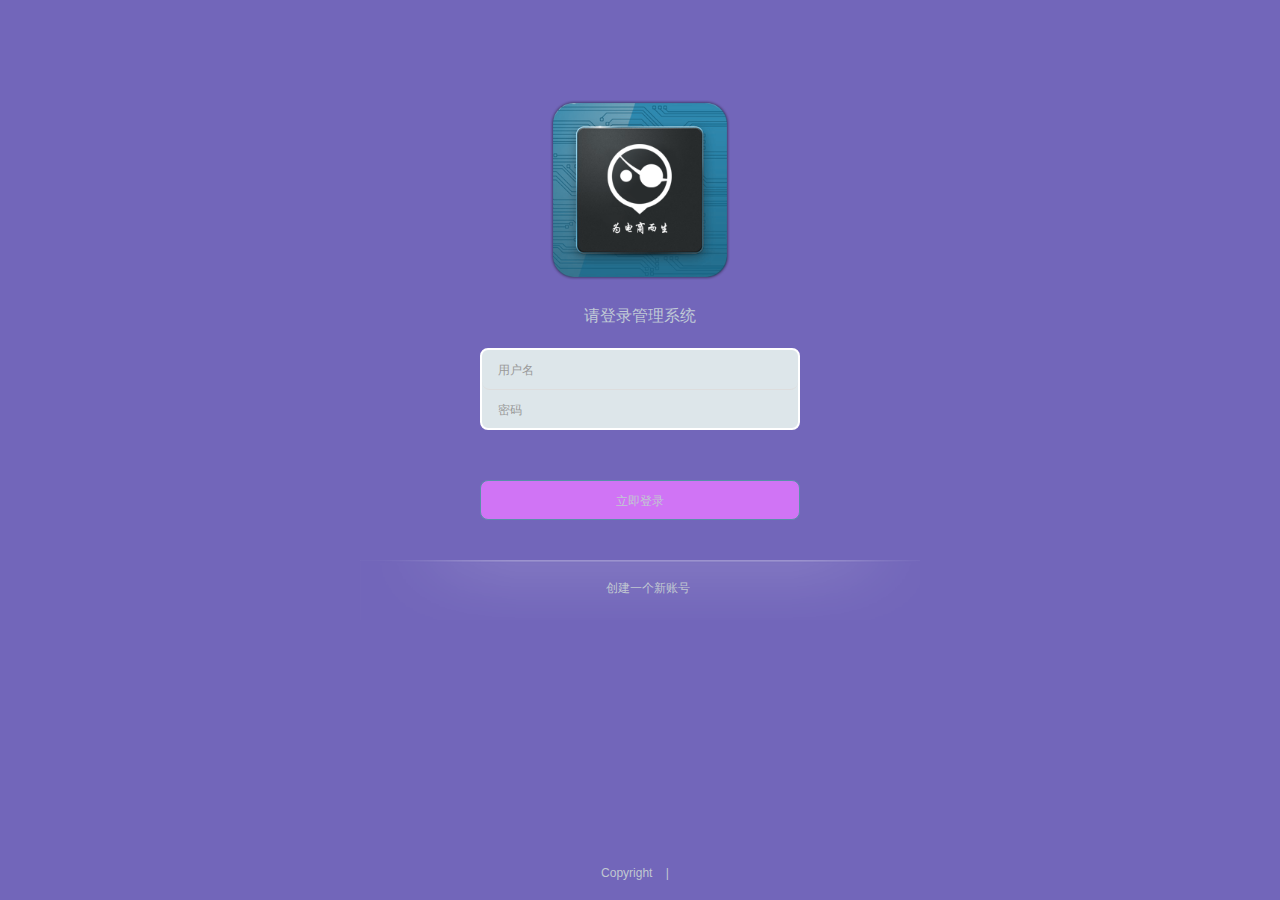
<file: src/main/webapp/WEB-INF/test/login.html>
<!doctype html>
<html>
	<head>
		<meta http-equiv="Content-Type" content="text/html; charset=utf-8">
		<meta http-equiv="X-UA-Compatible" content="IE=Edge,chrome=1">
		<title>学生信息管理系统</title>
		<meta name="keywords" content="学生信息管理系统" />
		<meta name="description" content="学生信息管理系统" />
		<link href="Css/layout.css" rel="stylesheet" type="text/css">
		<link href="Css/login.css" rel="stylesheet" type="text/css">
		<script type="text/javascript" src="Js/jquery-1.7.2.min.js"></script>
		<script type="text/javascript" src="Js/js.js"></script>
	</head>
	<style>
		.ibar {display: none;}
	</style>
	<body class="login-bg">
		<div class="main ">
			<!--登录-->
			<div class="login-dom login-max">
				<div class="logo text-center">
					<a href="#">
					<img src="Images/logo.png" width="180px" height="180px">
					</a>
				</div>
				<div class="login container " id="login">
					<p class="text-big text-center logo-color">
						请登录管理系统
					</p>
					<!-- <p class=" text-center margin-small-top logo-color text-small">
						控制台 | 云平台 | 论坛 | 云市场
					</p> -->
					<form class="login-form" action="index.html" method="post" autocomplete="off">
						<div class="login-box border text-small" id="box">
							<div class="name border-bottom">
								<input type="text" placeholder="用户名" id="username" name="username" datatype="*" nullmsg="请填写帐号信息">
							</div>
							<div class="pwd">
								<input type="password" placeholder="密码" datatype="*" id="password" name="password" nullmsg="请填写帐号密码">
							</div>
						</div>
						<input type="hidden" name="formhash" value="5abb5d21"/>
						<input type="submit" class="btn text-center login-btn" value="立即登录">
					</form>
					<div class="forget">
						<a href="register.html" class="forget-new text-small fr" id="forget-new">创建一个新账号</a>
					</div>
				</div>
			</div>

			<div class="footer text-center text-small ie">
				Copyright
				<span class="margin-left margin-right">|</span>
				<script src="#" language="JavaScript"></script>
			</div>
			<div class="popupDom">
				<div class="popup text-default">
				</div>
			</div>
		</div>
	</body>
	<script type="text/javascript" src="Js/Validform_v5.3.2_min.js"></script>
	<script type="text/javascript">
		function popup_msg(msg) {
			$(".popup").html("" + msg + "");
			$(".popupDom").animate({
				"top": "0px"
			}, 400);
			setTimeout(function() {
				$(".popupDom").animate({
					"top": "-40px"
				}, 400);
			}, 2000);
		}

		/*动画（注册）*/
		$(document).ready(function(e) {
			// $("input[name=username]").focus();
			// $('.login-form').Validform({
			// 	ajaxPost: true,
			// 	tiptype: function(msg) {
			// 		if (msg) popup_msg('' + msg + '');
			// 	},
			// 	callback: function(ret) {
			// 		popup_msg('' + ret.info + '');
			// 		if (ret.status == 1) {
			// 			if (ret.uc_user_synlogin) {
			// 				$("body").append(ret.uc_user_synlogin);
			// 			}
			// 			setTimeout("window.location='" + ret.url + "'", 2000);
			// 		}
			// 	}
			// })

		});
	</script>

</html>
</file>
<file: src/main/webapp/WEB-INF/test/Css/layout.css>
/***样式初始化***/
html{margin:0;padding:0;border:0;-webkit-text-size-adjust:100%;-ms-text-size-adjust:100%;-webkit-tap-highlight-color:rgba(0, 0, 0, 0);}
body, div, span, object, iframe, h1, h2, h3, h4, h5, h6, p, blockquote, pre, a, abbr, acronym, address, code, del, dfn, em, q, dl, dt, dd, ol, ul, li, input, fieldset, form, legend, caption, tbody, tfoot, thead, article, aside, dialog, figure, footer, header, hgroup, nav, section{margin:0;padding:0;border:0;font-size:14px;font:inherit;vertical-align:baseline;}
article, aside, details, figcaption, figure, dialog, footer, header, hgroup, menu, nav, section{display:block;}
body{font-size:12px;color:#000;background:#fff;font-family:"Microsoft YaHei","simsun","Helvetica Neue", Arial, Helvetica, sans-serif;}
img{border:0;}
::-webkit-input-placeholder{color:#999;}
:-moz-placeholder{color:#999;}
::-moz-placeholder{color:#999;}
:-ms-input-placeholder{color:#ccc;}
*{-webkit-box-sizing:border-box;-moz-box-sizing:border-box;box-sizing:border-box;}
*:before,*:after{-webkit-box-sizing:border-box;-moz-box-sizing:border-box;box-sizing:border-box;}
button::-moz-focus-inner,input::-moz-focus-inner{padding:0;border:0;}
textarea{overflow:auto;}
/*a{text-decoration: none;}*/
b,strong{font-weight: bold;}
input:focus,textarea:focus,button:focus,select:focus{outline:none;}
input::-ms-clear{display:none;}
button[disabled],html input[disabled]{cursor:default;}
table{border-collapse:collapse;border-spacing:0;}
/*清除浮动*/
.clearfix:after { visibility:hidden; display:block; font-size:0; content:" "; clear:both; height:0; }
.clear { clear:both; }
/***样式初始化 END***/
/***float***/
.fl { float: left !important; }
.fr { float: right !important; }
/***动画过渡时间***/
.transition-0-3s{transition: all 0.3s;}
.transition-0-5s{transition: all 0.5s;}
.transition-0-8s{transition: all 0.8s;}
.transition-1-0s{transition: all 1s;}
.transition-1-5s{transition: all 1.5s;}
.transition-2-0s{transition: all 2s;}
.no-transition{transition:none !important;}
/***文本类容***/
/*标题*/
h1,.h1{font-size:28px;}
h2,.h2{font-size:24px;}
h3,.h3{font-size:18px;}
h4,.h4{font-size:16px;}
h5,.h5{font-size:14px;}
h6,.h6{font-size:12px;}
h1 small,.h1 small,h2 small,.h2 small,h3 small,.h3 small{font-size:60%;filter:alpha(opacity=60);opacity:.6;}
h4 small,.h4 small,h5 small,.h5 small,h6 small,.h6 small{font-size:12px;filter:alpha(opacity=60);opacity:.6;}
/*自定义链接颜色(可自由更换)*/
a{color:#333;text-decoration:none;} /*链接-颜色*/
a:hover{color:#098cba;} /*链接-悬浮颜色*/
.text-underline:hover {text-decoration:underline;}
/*段落*/
p,.p{line-height:25px;}
.text-indent,.text-indent p,.text-indent div{text-indent:2em;}
/*粗体*/
.strong{font-weight:bold;}
.text-normal{font-weight:normal;}
/*对齐*/
.text-left{text-align:left !important;}
.text-center{text-align:center !important;}
.text-right{text-align:right !important;}
.text-justify{text-align:justify !important;}
/*文本省略*/
.text-ellipsis{overflow:hidden;text-overflow:ellipsis;white-space:nowrap;}
.no-ellipsis{overflow:auto;text-overflow:initial;white-space:normal;}
/***input***/
.input{font-size:14px;padding:6px;border:solid 1px #ccc;width:100%;height:34px;line-height:20px;display:block;background-color: #fff; -webkit-appearance:none;/*transition:all 1s;*/}
.input:focus,.input-focus{border-color:#40b2da;background-color:#f5f8fd;/*transition:all 0.3s*/}
.input:hover,.input-hover{border-color:#40b2da;}
.input-error,.input-error:hover{border-color:#d93600;}
.input-error:focus{border-color:#d93600;background-color:#fff;}
.input-disabled, .input-disabled:hover, .input[disabled], .input[disabled]:hover {border-color:#999;background-color: #eee;}
.input-readonly, .input[readonly], .input[readonly]:hover { border-color: #ccc; background-color: #fff; }
/***Button***/
.button {display:inline-block;padding: 6px 20px;border: 1px solid #ddd;border-radius: 3px;color: #3a3a3a;font-size:12px; line-height: 22px; text-align: center; background:transparent; /*transition: all 0.3s;*/ cursor: pointer; }
.button-full{display:block;width:100%;}
.button:hover{background:#f1f1f1;}
.button.bg-black,.button.bg-dark-grey,.button.bg-main,.button.bg-dot,.button.bg-gray,.button.bg-light-gray,.button.bg-sub,.button.bg-mix,.button.bg-pink,.button.bg-red,.button.bg-orange,.button.bg-blue,.button.bg-green {color:#fff;border:0;}
.button.bg-black:hover{background:#222;}
.button.bg-dark-grey:hover{background:#444;}
.button.bg-main:hover{background:#098cba;}
.button.bg-dot:hover{background:#d93600;}
.button.bg-gray:hover{background:#aaa;}
.button.bg-light-gray:hover{background:#aaa;}
.button.bg-sub:hover{background:#40b2da;}
.button.bg-mix:hover{background:#ff5a00;}
.button.bg-white:hover{background:#f1f1f1;}
.button.bg-gray-white:hover{background:#fff;}
.button.bg-pink:hover{background: #e13538;}
.button.bg-red:hover{background: #d10;}
.button.bg-orange:hover{background: #f60;}
.button.bg-blue:hover{background: #0ae;}
.button.bg-green:hover{background: green;}
.button.border-gray:hover,.button.border-main:hover,.button.border-dot:hover,.button.border-mix:hover,.button.border-sub:hover,.button.border-black:hover{color:#fff;}
.button.border-gray-white:hover{background: #eee;}
.button.border-light-gray:hover{background:#ccc;}
.button.border-gray:hover{background:#999;}
.button.border-black:hover{background:#000;}
.button.border-main:hover{background:#40b2da;}
.button.border-sub:hover{background:#098cba;}
.button.border-mix:hover{background: #d93600;}
.button.border-dot:hover{background: #ff5a00;}
/***select***/
.select{width:100%;height:26px;border:1px solid #ccc;}
.select:focus,.select:hover{border-color:#40b2da;}
/***textarea***/
.textarea{border:1px solid #ccc;resize: none;}
.textarea:hover{border-color:#40b2da;}
.textarea:focus{border-color:#40b2da;background-color:#f5f8fd;}
/***margin***/
/***border***/
.border{border:solid 1px #ddd;}
.border-top{border-top:solid 1px #ddd;}
.border-right{border-right:solid 1px #ddd;}
.border-bottom{border-bottom:solid 1px #ddd;}
.border-left{border-left:solid 1px #ddd;}
.border-top-bottom{border-top:solid 1px #ddd;border-bottom:solid 1px #ddd;}
.border-left-right{border-left:solid 1px #ddd;border-right:solid 1px #ddd;}
/*边框样式*/
.border-dashed{border-style:dashed;}
.border-dotted{border-style:dotted;}
.border-double{border-style:double;}
.border-inset{border-style:inset;}
.border-outset{border-style:outset;}
/*边框大小*/
.border-large{border-width:10px;}
.border-big{border-width:5px;}
.border-middle{border-width:3px;}
.border-small{border-width:2px;}
.border-none{border: none !important;}
/*边框颜色*/
.border-gray-white { border-color: #eee; }
.border-light-gray { border-color:#ccc; }
.border-gray { border-color:#999; }
.border-main { border-color:#40b2da; }
.border-sub{border-color:#098cba;}
.border-mix{border-color: #d93600;}
.border-dot{border-color: #ff5a00;}
.border-white{border-color: #fff;}
.border-black{border-color: #000;}
/***border radius***/
.radius-none{border-radius:0;}
.radius-small{border-radius:2px;}
.radius{border-radius:4px;}
.radius-big{border-radius:6px;}
.radius-rounded{border-radius:2em;}
.radius-circle{border-radius:50%;}
/***boxshadow***/
.box-shadow{box-shadow: 0 3px 5px #ccc;}
/***background***/
.bg{ background: #eee; }
.bg-gray{background: #999;}
.bg-dark-grey{background: #3a3a3a;}
.bg-black{background: #000;}
.bg-white{background: #fff;}
.bg-gray-white{background: #f7f7f7;}
.bg-main{background: #40b2da;}
.bg-sub{background: #098cba;}
.bg-mix{background: #d93600;}
.bg-dot{background: #ff5a00;}
.bg-pink{background: #e13538;}
.bg-red{background: #d10;}
.bg-orange{background: #f60;}
.bg-blue{background: #0ae;}
.bg-green{background: green;}
.bg-inverse,.bg-inverse a{color: #fff;}
.bg-none{background:none !important;}
/*内边距,全,上,下,左,右*/
.padding-large{padding:30px;}
.padding-large-top{padding-top:30px;}
.padding-large-right{padding-right:30px;}
.padding-large-bottom{padding-bottom:30px;}
.padding-large-left{padding-left:30px;}

.padding-big{padding:20px;}
.padding-big-top{padding-top:20px;}
.padding-big-right{padding-right:20px;}
.padding-big-bottom{padding-bottom:20px;}
.padding-big-left{padding-left:20px;}

.padding{padding:10px;}
.padding-tb{padding:10px 0;}
.padding-lr{padding:0 10px;}
.padding-top{padding-top:10px;}
.padding-right{padding-right:10px;}
.padding-bottom{padding-bottom:10px;}
.padding-left{padding-left:10px;}

.padding-small{padding:5px;}
.padding-small-top{padding-top:5px;}
.padding-small-right{padding-right:5px;}
.padding-small-bottom{padding-bottom:5px;}
.padding-small-left{padding-left:5px;}

.padding-little{padding:2px;}
.padding-little-top{padding-top:2px;}
.padding-little-right{padding-right:2px;}
.padding-little-bottom{padding-bottom:2px;}
.padding-little-left{padding-left:2px;}

.padding-none{padding:0 !important;}
/*外边距,全,上,下,左,右*/
.margin-large{margin:30px;}
.margin-large-top{margin-top:30px;}
.margin-large-right{margin-right:30px;}
.margin-large-bottom{margin-bottom:30px;}
.margin-large-left{margin-left:30px;}

.margin-big{margin:20px;}
.margin-big-top{margin-top:20px;}
/* .margin-big-right{margin-right:20px;} */
.margin-big-bottom{margin-bottom:20px;}
.margin-big-left{margin-left:20px;}

.margin{margin:10px !important;clear:both;}
.margin-tb{margin:10px 0;}
.margin-lr{margin:0 10px;}
.margin-top{margin-top:10px;}
.margin-right{margin-right:10px;}
.margin-bottom{margin-bottom:10px;}
.margin-left{margin-left:10px;}

.margin-around{margin: 0 10px;}

.margin-small{margin:5px;}
.margin-small-top{margin-top:5px;}
.margin-small-right{margin-right:5px;}
.margin-small-bottom{margin-bottom:5px;}
.margin-small-left{margin-left:5px;}

.margin-little{margin:2px;}
.margin-little-top{margin-top:2px;}
.margin-little-right{margin-right:2px;}
.margin-little-bottom{margin-bottom:2px;}
.margin-little-left{margin-left:2px;}

.margin-none{margin:0 !important;}
/*无序有序列表*/
ul{list-style:none;}
ol{padding-left: 24px;}
.list-cn{list-style-type:cjk-ideographic;}
.list-alpha{list-style-type:upper-alpha;}
.list-unstyle{list-style:none;padding-left:0;}
.list-unstyle ul{list-style:disc;}
.list-inline li{display:inline-block;padding:0 10px;width:auto;}
/***布局***/
.layout{width: 100%;}
.container{margin: 0 auto;width: 1200px;}
/*宽度比例*/
.w10 { width: 10%; }
.w20 { width: 20%; }
.w30 { width: 30%; }
.w40 { width: 40%; }
.w50 { width: 50%; }
.w60 { width: 60%; }
.w70 { width: 70%; }
.w80 { width: 80%; }
.w90 { width: 90%; }
.w5 { width: 5%; }
.w15 { width: 15%; }
.w25 { width: 25%; }
.w35 { width: 35%; }
.w33 { width: 33.333%; }
.w45 { width: 45%; }
.w55 { width: 55%; }
.w65 { width: 65%; }
.w75 { width: 75%; }
.w85 { width: 85%; }
.w95 { width: 95%; }
/*HR*/
.hr-gray { width: 100%; border-top: 1px solid #d6d6d6; border-bottom: 1px solid #fff; }
.hr-black { width: 100%; border-top: 1px solid #171717; border-bottom: 1px solid #707070; }
.hr-blue { width: 100%; border-top: 1px solid #2969a6; border-bottom: 1px solid #488bcb; }
/*spacer*/
.spacer-gray { border-left: 1px solid #d6d6d6; border-right: 1px solid #fff; }
/***隐藏与显示***/
.show{display:block !important;}
.hidden{display:none !important;}
.visible-hidden { visibility: hidden; }
.over-initial{overflow: initial !important;}
.over-hidden{overflow: hidden;}
/*字号*/
.text-large{font-size:24px !important;}
.text-big{font-size:16px !important;}
.text-default{font-size:14px !important;}
.text-small{font-size:12px !important;}
.text-little{font-size:10px !important;}
/*字体颜色*/
.text-main{color:#40b2da;}/*主色*/
.text-sub{color:#098cba;}/*辅色*/
.text-dot{color:#ff5a00;}/*点缀色*/
.text-mix{color:#d93600;}/*融合色*/
.text-white{color:#fff;}/*白色*/
.text-black{color:#000;}/*黑色*/
.text-gray{color:#999;}/*浅灰色*/
.text-drak-grey{color:#3a3a3a;}/*深灰色*/
.text-red{color:#b10;}
.text-orange{color:#f60;}
.text-blue{color:#0ae;}
.text-green{color:green;}
/*行高*/
.text-lh-little{line-height: 16px;}
.text-lh-small{line-height: 18px;}
.text-lh{line-height: 22px;}
.text-lh-big{line-height: 24px;}
.text-lh-large{line-height: 28px;}
</file>
<file: src/main/webapp/WEB-INF/test/Css/login.css>
@charset "utf-8";

/* CSS Document */
html{ height: 100%; width: 100%;}
* {
	margin: 0;
	padding: 0;
}

input.input-error:focus{background-color: transparent;}

.popupDom {
	position: fixed;
	top: -40px;
	width: 100%;
	text-align: center;
}

.popup {
	width: 200px;
	height: 40px;
	line-height: 40px;
	background-color: #2a799f;
	border-radius: 0px 0px 4px 4px;
	text-align: center;
	margin: 0 auto;
	border: 1px solid #598fab;
	border-top: none;
	color: #FFFFFF;
}

.main {
	min-height: 700px;
	min-width: 1140px;
	position: relative;
	z-index: 999;
	width: 100%;
	height: 100%;
}


/* 登录 */

.login-bg {
	background: url(../Images/log-bg.png)0 0 repeat;
	width: 100%;
	height: 100%;
}
.login-dom{ position:absolute; width:100%;}
.login {
	width:590px;
	margin: 0 auto;
}


/* logo */

.logo {
	padding-top: 100px;
	margin: 0 auto 20px;
}
.logo1{margin: 0 auto 20px;}

.logo-color {
	color: #c0cad6;
}


/* 输入框 */

.login-box {
	width: 320px;
	height: 82px;
	border-radius: 8px;
	-webkit-border-radius: 8px;
	margin: 20px auto;
	background-color: #dde6ea;
	border: 2px solid #fff;
	cursor: pointer;
}

.login-shadow {
	box-shadow: 0px 0px 15px #000;
	-moz-box-shadow: 0px 0px 15px #000;
	-o-box-shadow: 0px 0px 15px #000;
	-webkit-box-shadow: 0px 0px 15px #000;
}


/* 登录名 */

.name {
	width: 100%;
	height: 40px;
	border-radius: 8px;
}

.name input {
	width: 90%;
	height: 40px;
	outline: none;
	border: none;
	background-color: transparent;
	border-radius: 8px;
	-webkit-border-radius: 8px;
	margin-left: 5%;
}

input.input-error{
	background-color: transparent;
}
/* 密码 */

.pwd {
	width: 100%;
	height: 40px;
	border-radius: 8px;
	-webkit-border-radius: 8px;
}

.pwd input {
	width: 90%;
	height: 40px;
	outline: none;
	border: none;
	background-color: transparent;
	border-radius: 8px;
	-webkit-border-radius: 8px;
	margin-left: 5%;
}


/* 登录按钮 */

.btn {
	display: block;
	width: 320px;
	height: 40px;
	color: #c1c8d1;
	background-color: #d074f5;
	border-radius: 8px;
	-webkit-border-radius: 8px;
	margin: 30px auto;
	line-height: 40px;
	cursor: pointer;
	border: 1px solid #598fab;
}

.btn:hover {
	color: #fff;
}

.login-btn {
	margin-top: 50px;
}


/* 忘记密码 */

.login-bg .forget {
	width: 560px;
	height: 60px;
	overflow: hidden;
}

.forget {
	background-image: url(../Images/forget.png);
	margin: 40px auto;
}

.forget-pwd {
	color: #c1c8d1;
	margin-left: 53px;
	padding-top: 20px;
	cursor: pointer;
}

.forget-pwd:hover {
	text-decoration: underline;
	color: #fff;
}

.forget-new:hover {
	color: #fff;
	text-decoration: underline;
}

.forget-new {
	color: #c1c8d1;
	padding-top: 20px;
	margin-right: 230px;
	cursor: pointer;
}


/* 底部 */

.footer {
	width: 100%;
	position: absolute;
	bottom: 20px;
	color: #c1c8d1;
}
.footer a{color: #c1c8d1;}
.footer a:hover{color: #fff;text-decoration: underline;}
/* 注册 */

.register {
	width: 100%;
	margin: 0 auto;
	display: none;
}

.num-box,
.code-box {
	width: 320px;
	height: 40px;
	border-radius: 8px;
	-webkit-border-radius: 8px;
	margin: 20px auto;
	background-color: #dde6ea;
	cursor: pointer;
}


/* 手机号(注册) */

.area {
	width: 85px;
	height: 40px;
	line-height: 40px;
	text-align: center;
	color: #555;
}

.num-box input {
	width: 73%;
	height: 40px;
	outline: none;
	border: none;
	background-color: #dde6ea;
	border-radius: 8px;
	-webkit-border-radius: 8px;
}

.slider-box {
	width: 320px;
	height: 40px;
	margin: 30px auto;
}


/* 注册第二步 */

.code-box input {
	width: 64%;
	height: 40px;
	outline: none;
	border: none;
	background-color: #dde6ea;
	border-radius: 8px;
	-webkit-border-radius: 8px;
}


/* 验证码 */

.code {
	width: 114px;
	height: 40px;
	text-align: center;
	line-height: 40px;
	color: #265f83;
	border-left: 2px solid #ced9dd;
}

.message {
	width: 320px;
	height: 30px;
	color: #c0cad6;
	margin: 0 auto;
}


/* 注册第三步 */

.three-box {
	width: 320px;
	-webkit-border-radius: 8px;
	border-radius: 8px;
	margin: 20px auto;
	background-color: #dde6ea;
	border: 2px solid #fff;
	cursor: pointer;
}




/* 注册第四步 */

.four-top {
	position:relative;
	top:50%;
}

.successDom {
	position: absolute;
	top: -50%;
	margin-top:-180px;
	z-index: 10;
	left: 0;
	width: 100%;
	text-align: center;
	display: none;
}

/*注册*/
.reg-wrap{margin: 20px auto; width: 320px;height: 82px;border-radius: 4px; background-color: #dde6ea;}
.reg-btn{margin: 40px auto; width: 320px;height: 40px;line-height: 40px;border: 1px solid #598fab; background-color: #2a799f;border-radius: 8px; cursor: pointer;}
.reg-btn:hover{color: #fff;}
.reg-wrap .reg-number{height: 40px;line-height: 40px;}
.reg-area{padding: 0 20px;}
.reg-wrap input{background-color:transparent ;}
.reg-phone{width: 80%; }
.reg-code{width: 57%; border-right: 1px solid #ced9dd;}
.reg-wrap .reg-send{padding: 0 37px; color: #265f83;cursor: pointer;}
</file>
